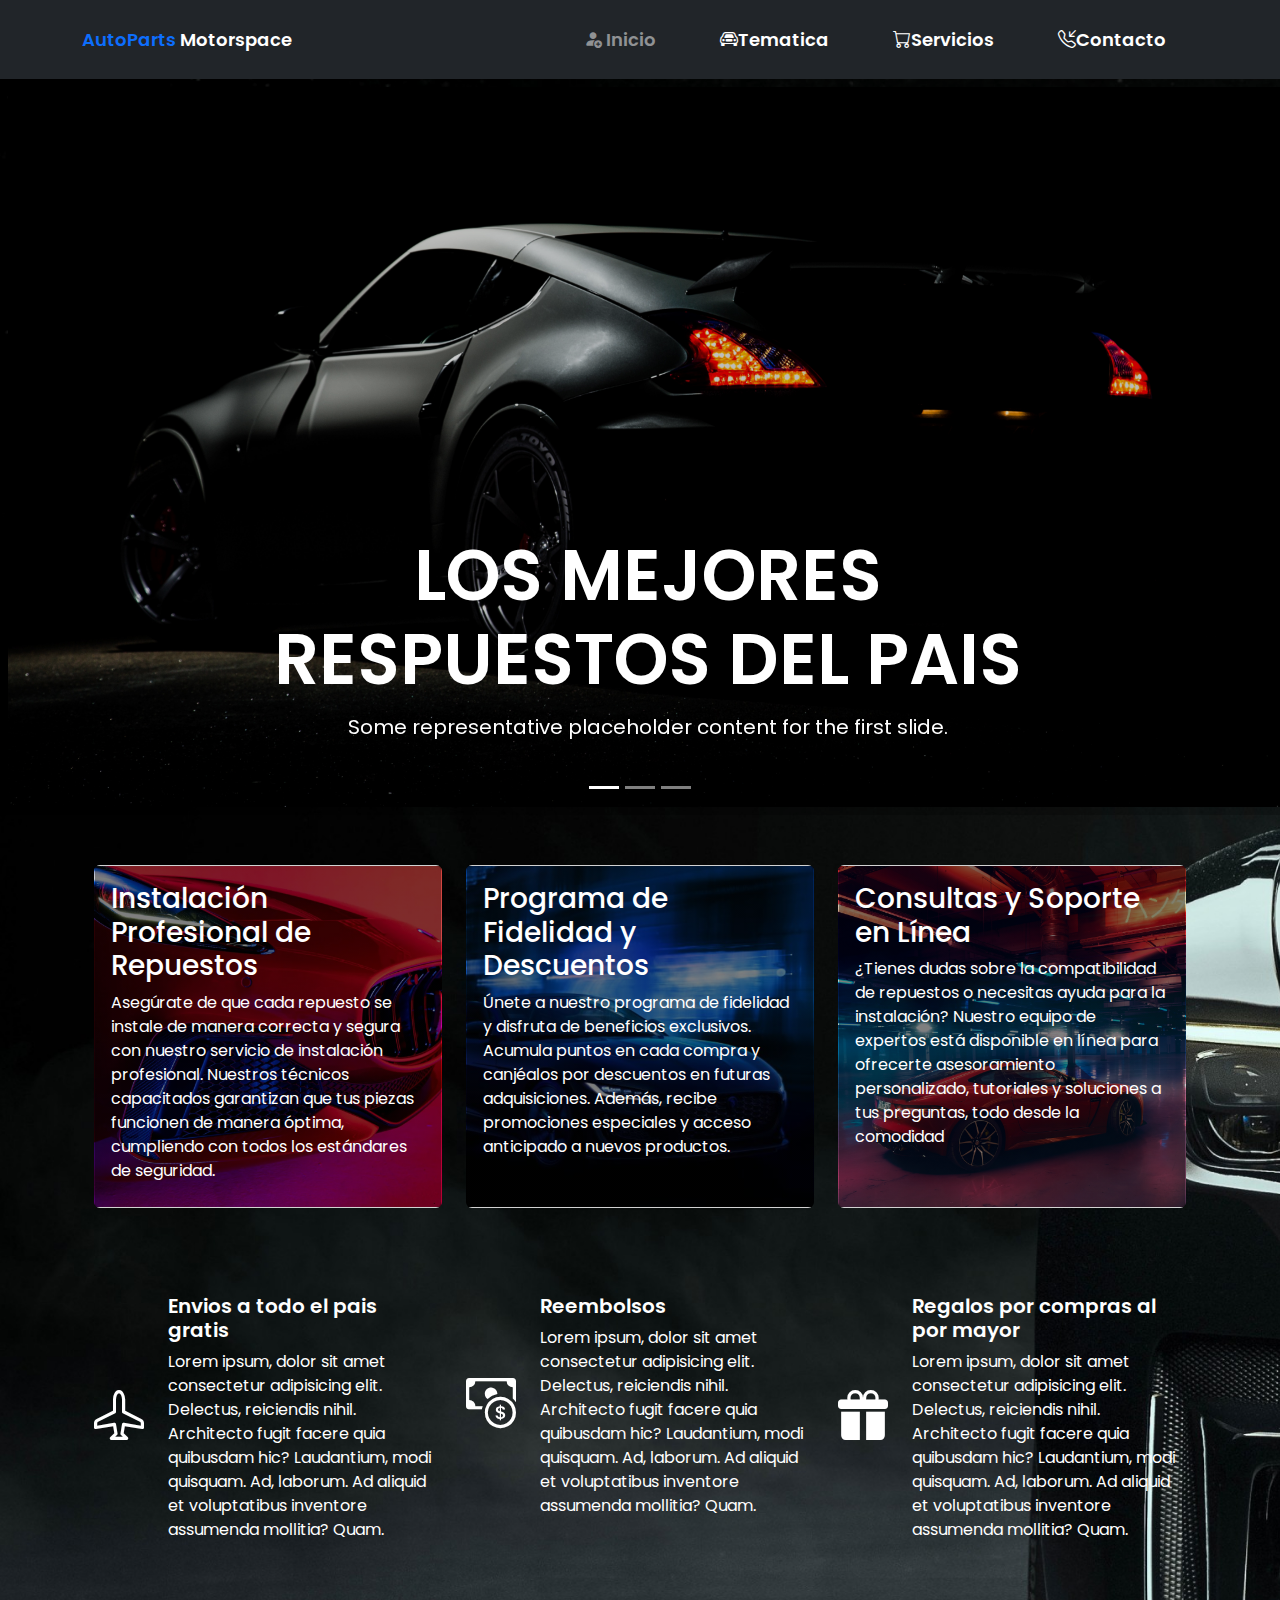
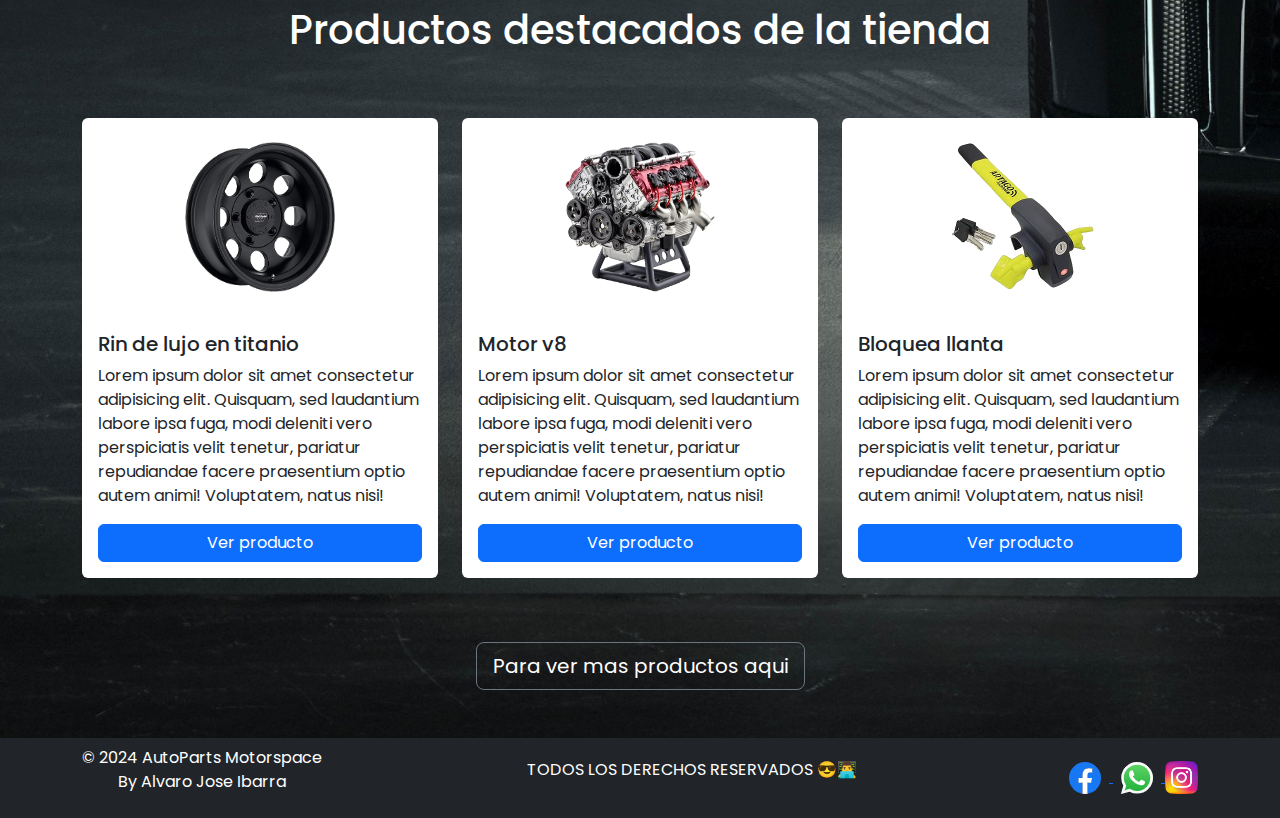
<file: index.html>
<!DOCTYPE html>
<html lang="es">
  <head>
    <meta charset="UTF-8" />
    <meta
      name="viewport"
      content="width=device-width, initial-scale=1.0"
    />
    <title>Mi sitio de venta para insumos de carros</title>
    <!-- uso de el link -->
    <link
      rel="stylesheet"
      href="./css/styles.css"
    />
    <!-- uso de la libreria de bootstrap -->
    <link
      href="https://cdn.jsdelivr.net/npm/bootstrap@5.3.3/dist/css/bootstrap.min.css"
      rel="stylesheet"
      integrity="sha384-QWTKZyjpPEjISv5WaRU9OFeRpok6YctnYmDr5pNlyT2bRjXh0JMhjY6hW+ALEwIH"
      crossorigin="anonymous"
    />
    <!-- uso de la libreria de iconos de bootstrap -->
    <link
      rel="stylesheet"
      href="https://cdn.jsdelivr.net/npm/bootstrap-icons@1.11.3/font/bootstrap-icons.min.css"
    />
  </head>
  <body class="d-flex flex-column min-vh-100">
    <!-- header -->
    <header>
      <nav class="navbar navbar-expand-lg navbar-light bg-dark ficed-top">
        <div class="container">
          <a
            class="navbar-brand text-white"
            href="#"
          >
            <span class="text-primary">AutoParts </span>Motorspace</a
          >
          <button
            class="navbar-toggler"
            type="button"
            data-bs-toggle="collapse"
            data-bs-target="#navbarNav"
            aria-controls="navbarNav"
            aria-expanded="false"
            aria-label="Toggle navigation"
          >
            <span class="navbar-toggler-icon"></span>
          </button>
          <div
            class="collapse navbar-collapse"
            id="navbarNav"
          >
            <ul class="navbar-nav ms-auto mb-2 mb-lg-0">
              <li class="nav-item px-4">
                <a
                  class="nav-link disabled text-white-50"
                  href="index.html"
                  ><i class="bi bi-person-fill-add"></i> Inicio</a
                >
              </li>
              <li class="nav-item px-4">
                <a
                  class="nav-link text-white"
                  href="tematica.html"
                  ><i class="bi bi-car-front"></i>Tematica</a
                >
              </li>
              <li class="nav-item px-4">
                <a
                  class="nav-link text-white"
                  href="services.html"
                  ><i class="bi bi-cart"></i>Servicios</a
                >
              </li>
              <li class="nav-item px-4">
                <a
                  class="nav-link text-white"
                  href="contact.html"
                  ><i class="bi bi-telephone-inbound"></i>Contacto</a
                >
              </li>
            </ul>
          </div>
        </div>
      </nav>
    </header>
    <!-- main -->
    <main class="flex-grow-1">
      <div
        id="carouselExampleInterval"
        class="carousel slide"
        data-bs-ride="carousel"
      >
        <div class="carousel-indicators">
          <button
            type="button"
            data-bs-target="#carouselExampleInterval"
            data-bs-slide-to="0"
            class="active"
            aria-current="true"
            aria-label="Slide 1"
          ></button>
          <button
            type="button"
            data-bs-target="#carouselExampleInterval"
            data-bs-slide-to="1"
            aria-label="Slide 2"
          ></button>
          <button
            type="button"
            data-bs-target="#carouselExampleInterval"
            data-bs-slide-to="2"
            aria-label="Slide 3"
          ></button>
        </div>
        <div class="carousel-inner">
          <div
            class="carousel-item active m-2"
            data-bs-interval="3000"
          >
            <img
              src="./img/car1.jpg"
              class="d-block w-100"
              alt="..."
            />
            <div class="carousel-caption">
              <h5>Los mejores respuestos del pais</h5>
              <p>
                Some representative placeholder content for the first slide.
              </p>
            </div>
          </div>
          <div
            class="carousel-item"
            data-bs-interval="5000"
          >
            <img
              src="./img/car2.png"
              class="d-block w-100"
              alt="..."
            />
            <div class="carousel-caption d-block">
              <h5>Productos utilizados por las marcas mas top 🌍</h5>
              <p>
                Some representative placeholder content for the first slide.
              </p>
            </div>
          </div>
          <div
            class="carousel-item"
            data-bs-interval="5000"
          >
            <img
              src="./img/car3.jpg"
              class="d-block w-100"
              alt="..."
            />
            <div class="carousel-caption d-block">
              <h5>Los mejores respuestos del pais</h5>
              <p>
                Some representative placeholder content for the first slide.
              </p>
            </div>
          </div>
        </div>
      </div>
      <div class="container">
        <section class="services">
          <div class="container">
            <div class="row">
              <div class="col-12 col-md-12 col-lg-4 mb-3">
                <div class="card text-white textcenter bg-car1 pb-2 h-100">
                  <div class="card-body">
                    <h3 class="card-title">
                      Instalación Profesional de Repuestos
                    </h3>
                    <p class="card-text">
                      Asegúrate de que cada repuesto se instale de manera
                      correcta y segura con nuestro servicio de instalación
                      profesional. Nuestros técnicos capacitados garantizan que
                      tus piezas funcionen de manera óptima, cumpliendo con
                      todos los estándares de seguridad.
                    </p>
                  </div>
                </div>
              </div>
              <div class="col-12 col-md-12 col-lg-4 mb-3">
                <div class="card text-white textcenter bg-car2 pb-2 h-100">
                  <div class="card-body">
                    <h3 class="card-title">
                      Programa de Fidelidad y Descuentos
                    </h3>
                    <p class="card-text pb-4">
                      Únete a nuestro programa de fidelidad y disfruta de
                      beneficios exclusivos. Acumula puntos en cada compra y
                      canjéalos por descuentos en futuras adquisiciones. Además,
                      recibe promociones especiales y acceso anticipado a nuevos
                      productos.
                    </p>
                  </div>
                </div>
              </div>
              <div class="col-12 col-md-12 col-lg-4 mb-3">
                <div class="card text-white textcenter bg-car3 pb-2 h-100">
                  <div class="card-body">
                    <h3 class="card-title">Consultas y Soporte en Línea</h3>
                    <p class="card-text pb-4">
                      ¿Tienes dudas sobre la compatibilidad de repuestos o
                      necesitas ayuda para la instalación? Nuestro equipo de
                      expertos está disponible en línea para ofrecerte
                      asesoramiento personalizado, tutoriales y soluciones a tus
                      preguntas, todo desde la comodidad
                    </p>
                  </div>
                </div>
              </div>
            </div>
          </div>
        </section>
        <section class="section-icons">
          <div class="container">
            <div class="row">
              <div class="col-12 col-md-12 col-lg-4 box-icons">
                <div class="d-flex align-items-center">
                  <i class="bi bi-airplane text-white"></i>
                  <div class="ms-4">
                    <h3 class="text-white">Envios a todo el pais gratis</h3>
                    <p class="text-white">
                      Lorem ipsum, dolor sit amet consectetur adipisicing elit.
                      Delectus, reiciendis nihil. Architecto fugit facere quia
                      quibusdam hic? Laudantium, modi quisquam. Ad, laborum. Ad
                      aliquid et voluptatibus inventore assumenda mollitia?
                      Quam.
                    </p>
                  </div>
                </div>
              </div>
              <div class="col-12 col-md-12 col-lg-4 box-icons">
                <div class="d-flex align-items-center">
                  <i class="bi bi-cash-coin text-white"></i>
                  <div class="ms-4">
                    <h3 class="text-white">Reembolsos</h3>
                    <p class="text-white">
                      Lorem ipsum, dolor sit amet consectetur adipisicing elit.
                      Delectus, reiciendis nihil. Architecto fugit facere quia
                      quibusdam hic? Laudantium, modi quisquam. Ad, laborum. Ad
                      aliquid et voluptatibus inventore assumenda mollitia?
                      Quam.
                    </p>
                  </div>
                </div>
              </div>
              <div class="col-12 col-md-12 col-lg-4 box-icons">
                <div class="d-flex align-items-center">
                  <i class="bi bi-gift-fill text-white"></i>
                  <div class="ms-4">
                    <h3 class="text-white">Regalos por compras al por mayor</h3>
                    <p class="text-white">
                      Lorem ipsum, dolor sit amet consectetur adipisicing elit.
                      Delectus, reiciendis nihil. Architecto fugit facere quia
                      quibusdam hic? Laudantium, modi quisquam. Ad, laborum. Ad
                      aliquid et voluptatibus inventore assumenda mollitia?
                      Quam.
                    </p>
                  </div>
                </div>
              </div>
            </div>
          </div>
        </section>
        <div class="d-flex justify-content-center m-5 pb-2">
          <h1 class="text-white">Productos destacados de la tienda</h1>
        </div>
        <div class="row">
          <div class="col-12 col-md-6 col-lg-4 mb-3">
            <div class="card border-0 h-100">
              <img
                src="./img/pr2.png"
                class="card-img-top img-fluid align-self-center m-4"
                alt="..."
              />
              <div class="card-body d-flex flex-column">
                <h5 class="card-title">Rin de lujo en titanio</h5>
                <p class="card-text flex-grow-1">
                  Lorem ipsum dolor sit amet consectetur adipisicing elit.
                  Quisquam, sed laudantium labore ipsa fuga, modi deleniti vero
                  perspiciatis velit tenetur, pariatur repudiandae facere
                  praesentium optio autem animi! Voluptatem, natus nisi!
                </p>
                <a
                  href="./services.html"
                  class="btn btn-primary mt-auto"
                  >Ver producto</a
                >
              </div>
            </div>
          </div>
          <div class="col-12 col-md-6 col-lg-4 mb-3">
            <div class="card border-0 h-100">
              <img
                src="./img/pr4.png"
                class="card-img-top img-fluid align-self-center m-4"
                alt="..."
              />
              <div class="card-body d-flex flex-column">
                <h5 class="card-title">Motor v8</h5>
                <p class="card-text flex-grow-1">
                  Lorem ipsum dolor sit amet consectetur adipisicing elit.
                  Quisquam, sed laudantium labore ipsa fuga, modi deleniti vero
                  perspiciatis velit tenetur, pariatur repudiandae facere
                  praesentium optio autem animi! Voluptatem, natus nisi!
                </p>
                <a
                  href="./services.html"
                  class="btn btn-primary mt-auto"
                  >Ver producto</a
                >
              </div>
            </div>
          </div>
          <div class="col-12 col-md-6 col-lg-4 mb-3">
            <div class="card border-0 h-100">
              <img
                src="./img/pr6.png"
                class="card-img-top img-fluid align-self-center m-4"
                alt="..."
              />
              <div class="card-body d-flex flex-column">
                <h5 class="card-title">Bloquea llanta</h5>
                <p class="card-text flex-grow-1">
                  Lorem ipsum dolor sit amet consectetur adipisicing elit.
                  Quisquam, sed laudantium labore ipsa fuga, modi deleniti vero
                  perspiciatis velit tenetur, pariatur repudiandae facere
                  praesentium optio autem animi! Voluptatem, natus nisi!
                </p>
                <a
                  href="./services.html"
                  class="btn btn-primary mt-auto"
                  >Ver producto</a
                >
              </div>
            </div>
          </div>
        </div>

        <div class="d-flex justify-content-center m-5">
          <a
            href="./services.html"
            class="btn btn-outline-secondary btn-lg text-white"
            role="button "
            >Para ver mas productos aqui</a
          >
        </div>
      </div>
    </main>
    <!-- footer -->
    <footer class="mt-auto">
      <div class="bg-dark p-2 text-center text-white">
        <div class="container">
          <div class="d-flex justify-content-between align-items-center">
            <p class="text-white">
              &copy; 2024 AutoParts Motorspace <br />
              By Alvaro Jose Ibarra
            </p>
            <p class="text-white uppercase">
              TODOS LOS DERECHOS RESERVADOS 😎👨‍💻
            </p>
            <div class="links">
              <a href="">
                <img
                  src="./img/logos--facebook.png"
                  alt=""
                  class="p-2"
                />
              </a>
              <a href="">
                <img
                  src="./img/logos--whatsapp-icon.png"
                  alt=""
                  class="p-2"
                />
              </a>
              <a
                href=""
                class=""
              >
                <img
                  src="./img/logos--instagram.png"
                  alt=""
                  style="height: 33px"
                />
              </a>
            </div>
          </div>
        </div>
      </div>
    </footer>
    <script
      src="https://cdn.jsdelivr.net/npm/bootstrap@5.3.3/dist/js/bootstrap.bundle.min.js"
      integrity="sha384-YvpcrYf0tY3lHB60NNkmXc5s9fDVZLESaAA55NDzOxhy9GkcIdslK1eN7N6jIeHz"
      crossorigin="anonymous"
    ></script>
  </body>
</html>
</file>
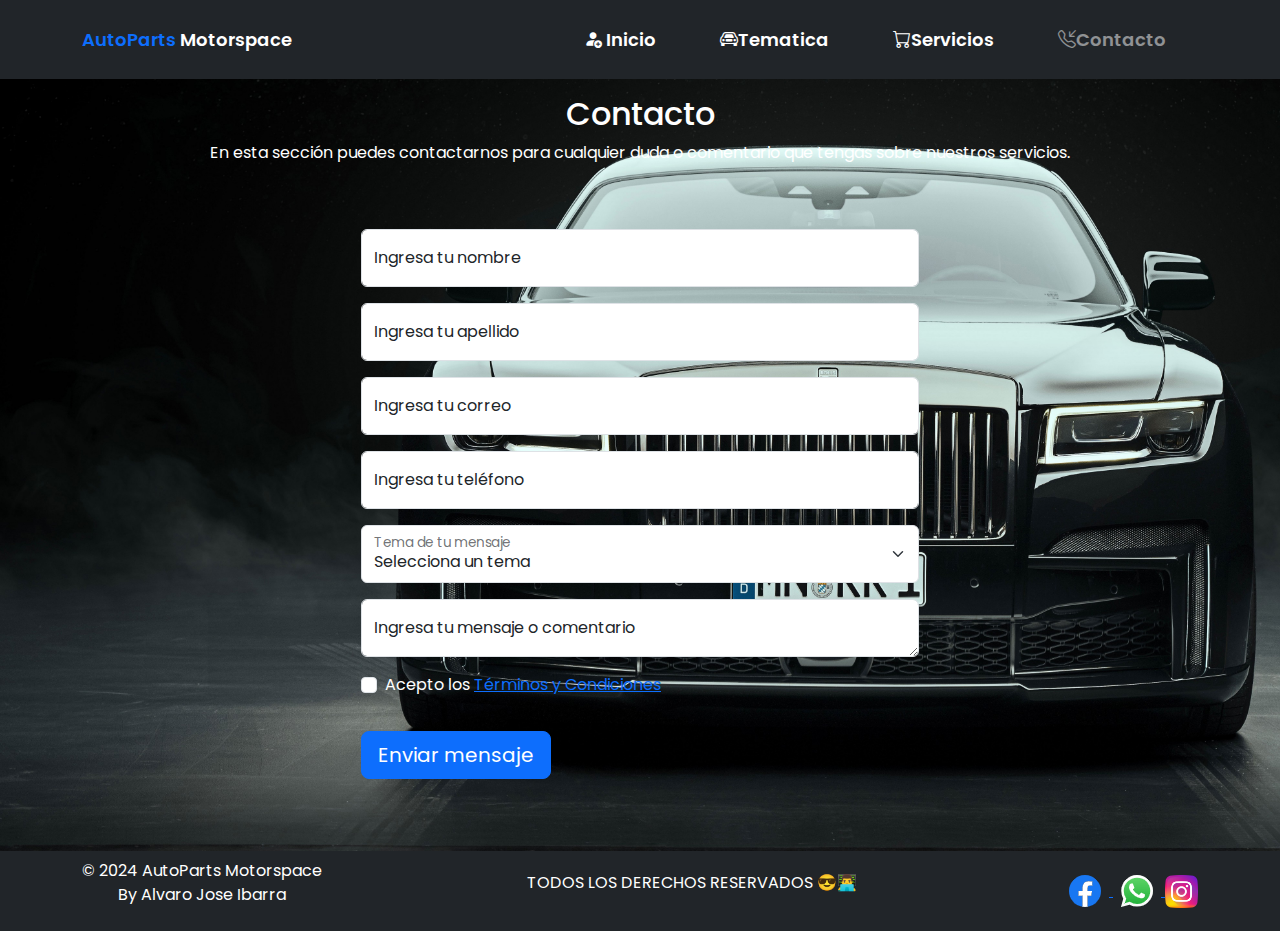
<file: contact.html>
<!DOCTYPE html>
<html lang="es">
  <head>
    <meta charset="UTF-8" />
    <meta
      name="viewport"
      content="width=device-width, initial-scale=1.0"
    />
    <title>Mi sitio de venta para insumos de carros</title>
    <link
      rel="stylesheet"
      href="./css/styles.css"
    />
    <link
      href="https://cdn.jsdelivr.net/npm/bootstrap@5.3.3/dist/css/bootstrap.min.css"
      rel="stylesheet"
      integrity="sha384-QWTKZyjpPEjISv5WaRU9OFeRpok6YctnYmDr5pNlyT2bRjXh0JMhjY6hW+ALEwIH"
      crossorigin="anonymous"
    />
    <link
      rel="stylesheet"
      href="https://cdn.jsdelivr.net/npm/bootstrap-icons@1.11.3/font/bootstrap-icons.min.css"
    />
  </head>
  <body class="d-flex flex-column min-vh-100">
    <!-- header -->
    <header>
      <nav class="navbar navbar-expand-lg navbar-light bg-dark ficed-top">
        <div class="container">
          <a
            class="navbar-brand text-white"
            href="#"
          >
            <span class="text-primary">AutoParts </span>Motorspace</a
          >
          <button
            class="navbar-toggler"
            type="button"
            data-bs-toggle="collapse"
            data-bs-target="#navbarNav"
            aria-controls="navbarNav"
            aria-expanded="false"
            aria-label="Toggle navigation"
          >
            <span class="navbar-toggler-icon"></span>
          </button>
          <div
            class="collapse navbar-collapse"
            id="navbarNav"
          >
            <ul class="navbar-nav ms-auto mb-2 mb-lg-0">
              <li class="nav-item px-4">
                <a
                  class="nav-link text-white"
                  href="index.html"
                  ><i class="bi bi-person-fill-add"></i> Inicio</a
                >
              </li>
              <li class="nav-item px-4">
                <a
                  class="nav-link text-white"
                  href="tematica.html"
                  ><i class="bi bi-car-front"></i>Tematica</a
                >
              </li>
              <li class="nav-item px-4">
                <a
                  class="nav-link text-white"
                  href="services.html"
                  ><i class="bi bi-cart"></i>Servicios</a
                >
              </li>
              <li class="nav-item px-4">
                <a
                  class="nav-link disabled text-white-50"
                  href="contact.html"
                  ><i class="bi bi-telephone-inbound"></i>Contacto</a
                >
              </li>
            </ul>
          </div>
        </div>
      </nav>
    </header>
    <main class="flex-grow-1">
      <div class="container mb-3 mb-lg-5">
        <div class="row">
          <div class="col-md-12">
            <div class="secction-header text-center pb-2 pb-lg-5">
              <h2 class="text-white pt-3">Contacto</h2>
              <p class="text-white">
                En esta sección puedes contactarnos para cualquier duda o
                comentario que tengas sobre nuestros servicios.
              </p>
            </div>
          </div>
        </div>
        <div class="d-flex justify-content-center">
          <div class="col-12 col-md-12 col-lg-6 pb-4">
            <form>
              <div class="row">
                <!-- Nombre -->
                <div class="col-md-12">
                  <div class="mb-3 form-floating">
                    <input
                      type="text"
                      class="form-control"
                      id="floatingInput"
                      placeholder="Ingresa tu Nombre"
                      required
                    />
                    <label for="floatingInput">Ingresa tu nombre</label>
                    <div class="invalid-feedback">
                      Error! Por favor coloca tu nombre.
                    </div>
                  </div>
                </div>

                <!-- Apellido -->
                <div class="col-md-12">
                  <div class="mb-3 form-floating">
                    <input
                      type="text"
                      class="form-control"
                      placeholder="Ingresa tu Apellido"
                      id="floatingInput"
                      required
                    />
                    <label for="floatingInput">Ingresa tu apellido</label>
                    <div class="invalid-feedback">
                      Error! Por favor coloca tu apellido.
                    </div>
                  </div>
                </div>

                <!-- Correo -->
                <div class="col-md-12">
                  <div class="mb-3 form-floating">
                    <input
                      type="email"
                      class="form-control"
                      placeholder="Ingresa tu Correo"
                      id="floatingInput"
                      required
                    />
                    <label for="floatingInput">Ingresa tu correo</label>
                    <div class="invalid-feedback">
                      Error! Por favor coloca tu correo.
                    </div>
                  </div>
                </div>

                <!-- Teléfono -->
                <div class="col-md-12">
                  <div class="mb-3 form-floating">
                    <input
                      type="tel"
                      class="form-control"
                      placeholder="Ingresa tu Número de Teléfono"
                      id="floatingInput"
                      pattern="[0-9]{10}"
                      title="Debe contener 10 dígitos"
                      required
                    />
                    <label for="floatingInput">Ingresa tu teléfono</label>
                    <div class="invalid-feedback">
                      Error! Por favor coloca un número de teléfono válido.
                    </div>
                  </div>
                </div>

                <!-- Selección de tema -->
                <div class="col-md-12">
                  <div class="mb-3 form-floating">
                    <select
                      class="form-select"
                      id="floatingSelect"
                      required
                    >
                      <option
                        value=""
                        disabled
                        selected
                      >
                        Selecciona un tema
                      </option>
                      <option value="soporte">Soporte Técnico</option>
                      <option value="ventas">Información sobre Ventas</option>
                      <option value="otros">Otros</option>
                    </select>
                    <label for="floatingSelect">Tema de tu mensaje</label>
                    <div class="invalid-feedback">
                      Error! Por favor selecciona un tema.
                    </div>
                  </div>
                </div>

                <!-- Mensaje -->
                <div class="col-md-12">
                  <div class="mb-3 form-floating">
                    <textarea
                      rows="3"
                      class="form-control"
                      placeholder="Ingresa tu Mensaje o Comentario"
                      id="floatingTextarea"
                      required
                    ></textarea>
                    <label for="floatingTextarea"
                      >Ingresa tu mensaje o comentario</label
                    >
                    <div class="invalid-feedback">
                      Error! Por favor coloca tu mensaje.
                    </div>
                  </div>
                </div>

                <!-- Aceptación de términos -->
                <div class="col-md-12 mb-3">
                  <div class="form-check">
                    <input
                      class="form-check-input"
                      type="checkbox"
                      id="termsCheck"
                      required
                    />
                    <label
                      class="form-check-label text-white"
                      for="termsCheck"
                    >
                      Acepto los <a href="#">Términos y Condiciones</a>
                    </label>
                    <div class="invalid-feedback">
                      Error! Por favor acepta los términos y condiciones.
                    </div>
                  </div>
                </div>

                <!-- Botón de Enviar -->
                <div class="col-md-12">
                  <button
                    class="btn btn-primary btn-lg btn-block mt-3"
                    type="submit"
                  >
                    Enviar mensaje
                  </button>
                </div>
              </div>
            </form>
          </div>
        </div>
      </div>
    </main>
    <!-- footer -->
    <footer class="mt-auto">
      <div class="bg-dark p-2 text-center text-white">
        <div class="container">
          <div class="d-flex justify-content-between align-items-center">
            <p class="text-white">
              &copy; 2024 AutoParts Motorspace <br />
              By Alvaro Jose Ibarra
            </p>
            <p class="text-white uppercase">
              TODOS LOS DERECHOS RESERVADOS 😎👨‍💻
            </p>
            <div class="links">
              <a href="">
                <img
                  src="./img/logos--facebook.png"
                  alt=""
                  class="p-2"
                />
              </a>
              <a href="">
                <img
                  src="./img/logos--whatsapp-icon.png"
                  alt=""
                  class="p-2"
                />
              </a>
              <a
                href=""
                class=""
              >
                <img
                  src="./img/logos--instagram.png"
                  alt=""
                  style="height: 33px"
                />
              </a>
            </div>
          </div>
        </div>
      </div>
    </footer>
    <script
      src="https://cdn.jsdelivr.net/npm/bootstrap@5.3.3/dist/js/bootstrap.bundle.min.js"
      integrity="sha384-YvpcrYf0tY3lHB60NNkmXc5s9fDVZLESaAA55NDzOxhy9GkcIdslK1eN7N6jIeHz"
      crossorigin="anonymous"
    ></script>
  </body>
</html>
</file>
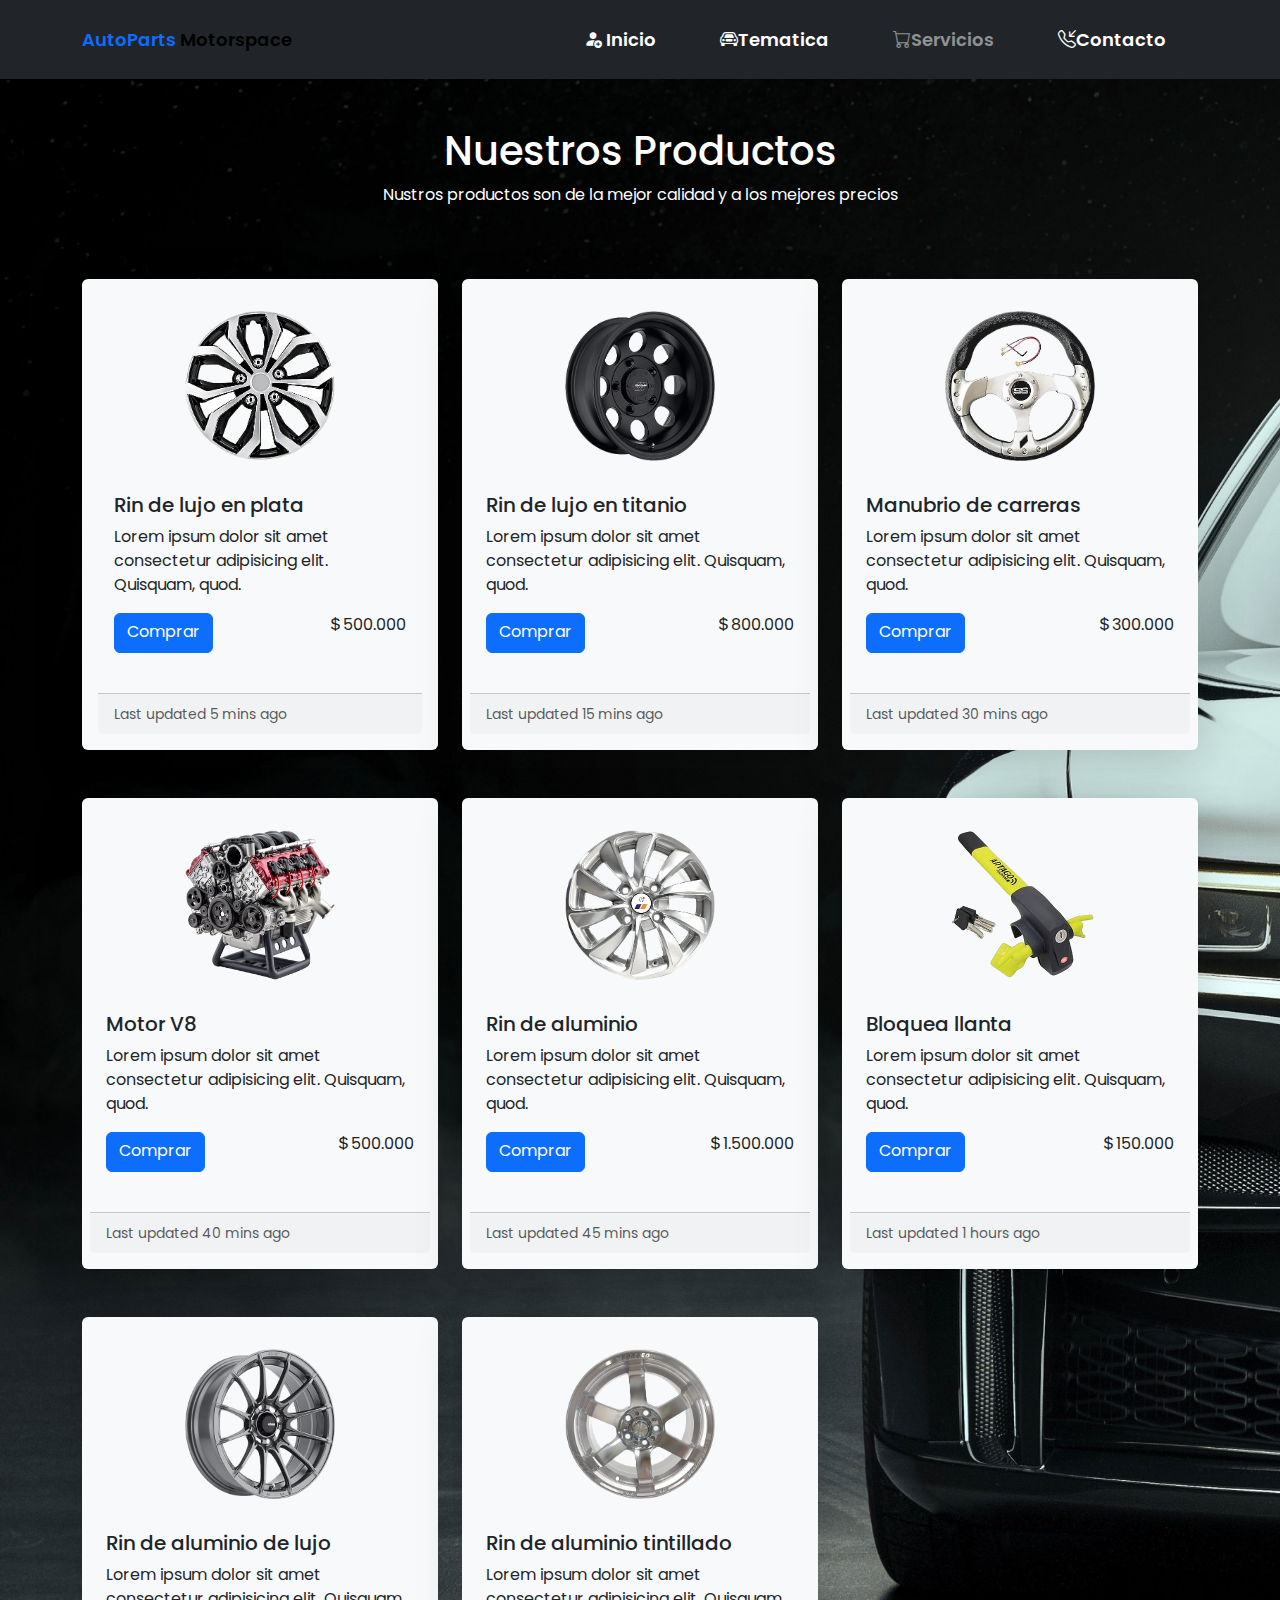
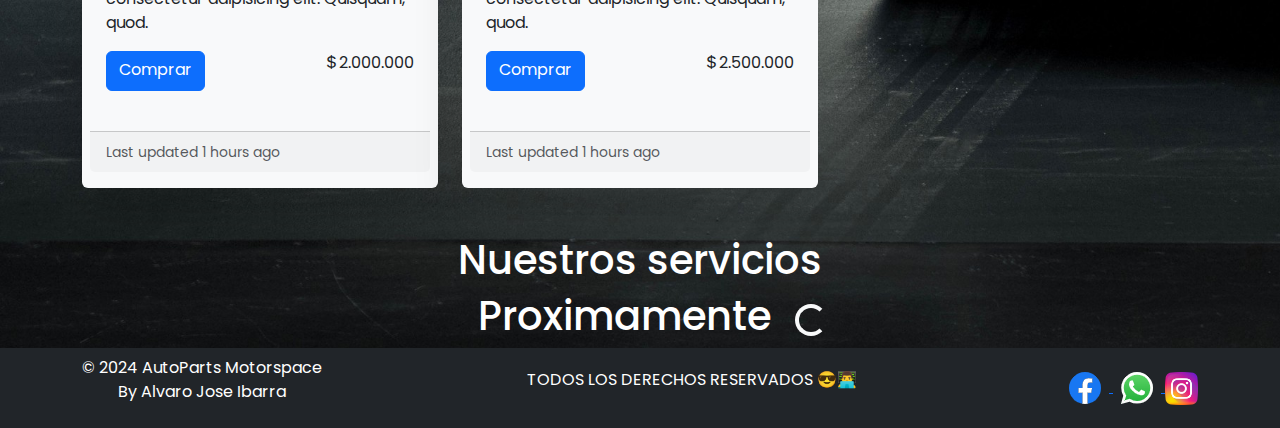
<file: services.html>
<!DOCTYPE html>
<html lang="en">
  <head>
    <meta charset="UTF-8" />
    <meta
      name="viewport"
      content="width=device-width, initial-scale=1.0"
    />
    <title>Mi sitio de venta para insumos de carros</title>
    <!-- uso de el link -->
    <link
      rel="stylesheet"
      href="./css/styles.css"
    />
    <!-- uso de la libreria de bootstrap -->
    <link
      href="https://cdn.jsdelivr.net/npm/bootstrap@5.3.3/dist/css/bootstrap.min.css"
      rel="stylesheet"
      integrity="sha384-QWTKZyjpPEjISv5WaRU9OFeRpok6YctnYmDr5pNlyT2bRjXh0JMhjY6hW+ALEwIH"
      crossorigin="anonymous"
    />
    <!-- uso de la libreria de iconos de bootstrap -->
    <link
      rel="stylesheet"
      href="https://cdn.jsdelivr.net/npm/bootstrap-icons@1.11.3/font/bootstrap-icons.min.css"
    />
  </head>
  <body class="d-flex flex-column min-vh-100">
    <!-- header -->
    <header>
      <nav class="navbar navbar-expand-lg navbar-light bg-dark ficed-top">
        <div class="container">
          <a
            class="navbar-brand"
            href="#"
          >
            <span class="text-primary">AutoParts </span>Motorspace</a
          >
          <button
            class="navbar-toggler"
            type="button"
            data-bs-toggle="collapse"
            data-bs-target="#navbarNav"
            aria-controls="navbarNav"
            aria-expanded="false"
            aria-label="Toggle navigation"
          >
            <span class="navbar-toggler-icon"></span>
          </button>
          <div
            class="collapse navbar-collapse"
            id="navbarNav"
          >
            <ul class="navbar-nav ms-auto mb-2 mb-lg-0">
              <li class="nav-item px-4">
                <a
                  class="nav-link text-white"
                  href="index.html"
                  ><i class="bi bi-person-fill-add"></i> Inicio</a
                >
              </li>
              <li class="nav-item px-4">
                <a
                  class="nav-link text-white"
                  href="tematica.html"
                  ><i class="bi bi-car-front"></i>Tematica</a
                >
              </li>
              <li class="nav-item px-4">
                <a
                  class="nav-link disabled text-white-50"
                  href="services.html"
                  ><i class="bi bi-cart"></i>Servicios</a
                >
              </li>
              <li class="nav-item px-4">
                <a
                  class="nav-link text-white"
                  href="contact.html"
                  ><i class="bi bi-telephone-inbound"></i>Contacto</a
                >
              </li>
            </ul>
          </div>
        </div>
      </nav>
    </header>
    <!-- main -->
    <main class="flex-grow-1">
      <section class="container my-5">
        <div class="row">
          <div class="section-header text-center pb-2">
            <h1 class="text-center text-white">Nuestros Productos</h1>
            <p class="text-center text-white">
              Nustros productos son de la mejor calidad y a los mejores precios
            </p>
          </div>
        </div>
        <div class="row">
          <div class="col-12 col-md-6 col-lg-4 pt-5">
            <div class="card bg-light shadow-lg border-0 p-3 mb-4 h-100">
              <img
                src="./img/pr1.png"
                class="card-img-top align-self-center m-3"
                alt="..."
              />
              <div class="card-body">
                <h5 class="card-title">Rin de lujo en plata</h5>
                <p class="card-text">
                  Lorem ipsum dolor sit amet consectetur adipisicing elit.
                  Quisquam, quod.
                </p>
                <div class="d-flex justify-content-between">
                  <a
                    href="#"
                    class="btn btn-primary"
                    >Comprar</a
                  >
                  <p><i class="bi bi-currency-dollar"></i>500.000</p>
                </div>
              </div>
              <div class="card-footer">
                <small class="text-muted">Last updated 5 mins ago</small>
              </div>
            </div>
          </div>
          <div class="col-12 col-md-6 col-lg-4 pt-5">
            <div class="card bg-light shadow-lg border-0 px-2 py-3 mb-4 h-100">
              <img
                src="./img/pr2.png"
                class="card-img-top align-self-center m-3"
                alt="..."
              />
              <div class="card-body">
                <h5 class="card-title">Rin de lujo en titanio</h5>
                <p class="card-text">
                  Lorem ipsum dolor sit amet consectetur adipisicing elit.
                  Quisquam, quod.
                </p>
                <div class="d-flex justify-content-between">
                  <a
                    href="#"
                    class="btn btn-primary"
                    >Comprar</a
                  >
                  <p><i class="bi bi-currency-dollar"></i>800.000</p>
                </div>
              </div>
              <div class="card-footer">
                <small class="text-muted">Last updated 15 mins ago</small>
              </div>
            </div>
          </div>
          <div class="col-12 col-md-6 col-lg-4 pt-5">
            <div class="card bg-light shadow-lg border-0 px-2 py-3 mb-4 h-100">
              <img
                src="./img/pr3.png"
                class="card-img-top align-self-center m-3"
                alt="..."
              />
              <div class="card-body">
                <h5 class="card-title">Manubrio de carreras</h5>
                <p class="card-text">
                  Lorem ipsum dolor sit amet consectetur adipisicing elit.
                  Quisquam, quod.
                </p>
                <div class="d-flex justify-content-between">
                  <a
                    href="#"
                    class="btn btn-primary"
                    >Comprar</a
                  >
                  <p><i class="bi bi-currency-dollar"></i>300.000</p>
                </div>
              </div>
              <div class="card-footer">
                <small class="text-muted">Last updated 30 mins ago</small>
              </div>
            </div>
          </div>
          <div class="col-12 col-md-6 col-lg-4 pt-5">
            <div class="card bg-light shadow-lg border-0 px-2 py-3 mb-4 h-100">
              <img
                src="./img/pr4.png"
                class="card-img-top align-self-center m-3"
                alt="..."
              />
              <div class="card-body">
                <h5 class="card-title">Motor V8</h5>
                <p class="card-text">
                  Lorem ipsum dolor sit amet consectetur adipisicing elit.
                  Quisquam, quod.
                </p>
                <div class="d-flex justify-content-between">
                  <a
                    href="#"
                    class="btn btn-primary"
                    >Comprar</a
                  >
                  <p><i class="bi bi-currency-dollar"></i>500.000</p>
                </div>
              </div>
              <div class="card-footer">
                <small class="text-muted">Last updated 40 mins ago</small>
              </div>
            </div>
          </div>
          <div class="col-12 col-md-6 col-lg-4 pt-5">
            <div class="card bg-light shadow-lg border-0 px-2 py-3 mb-4 h-100">
              <img
                src="./img/pr5.png"
                class="card-img-top align-self-center m-3"
                alt="..."
              />
              <div class="card-body">
                <h5 class="card-title">Rin de aluminio</h5>
                <p class="card-text">
                  Lorem ipsum dolor sit amet consectetur adipisicing elit.
                  Quisquam, quod.
                </p>
                <div class="d-flex justify-content-between">
                  <a
                    href="#"
                    class="btn btn-primary"
                    >Comprar</a
                  >
                  <p><i class="bi bi-currency-dollar"></i>1.500.000</p>
                </div>
              </div>
              <div class="card-footer">
                <small class="text-muted">Last updated 45 mins ago</small>
              </div>
            </div>
          </div>
          <div class="col-12 col-md-6 col-lg-4 pt-5">
            <div class="card bg-light shadow-lg border-0 px-2 py-3 mb-4 h-100">
              <img
                src="./img/pr6.png"
                class="card-img-top align-self-center m-3"
                alt="..."
              />
              <div class="card-body">
                <h5 class="card-title">Bloquea llanta</h5>
                <p class="card-text">
                  Lorem ipsum dolor sit amet consectetur adipisicing elit.
                  Quisquam, quod.
                </p>
                <div class="d-flex justify-content-between">
                  <a
                    href="#"
                    class="btn btn-primary"
                    >Comprar</a
                  >
                  <p><i class="bi bi-currency-dollar"></i>150.000</p>
                </div>
              </div>
              <div class="card-footer">
                <small class="text-muted">Last updated 1 hours ago</small>
              </div>
            </div>
          </div>
          <div class="col-12 col-md-6 col-lg-4 pt-5">
            <div class="card bg-light shadow-lg border-0 px-2 py-3 mb-4 h-100">
              <img
                src="./img/pr7.png"
                class="card-img-top align-self-center m-3"
                alt="..."
              />
              <div class="card-body">
                <h5 class="card-title">Rin de aluminio de lujo</h5>
                <p class="card-text">
                  Lorem ipsum dolor sit amet consectetur adipisicing elit.
                  Quisquam, quod.
                </p>
                <div class="d-flex justify-content-between">
                  <a
                    href="#"
                    class="btn btn-primary"
                    >Comprar</a
                  >
                  <p><i class="bi bi-currency-dollar"></i>2.000.000</p>
                </div>
              </div>
              <div class="card-footer">
                <small class="text-muted">Last updated 1 hours ago</small>
              </div>
            </div>
          </div>
          <div class="col-12 col-md-6 col-lg-4 pt-5">
            <div class="card bg-light shadow-lg border-0 px-2 py-3 mb-4 h-100">
              <img
                src="./img/pr8.png"
                class="card-img-top align-self-center m-3"
                alt="..."
              />
              <div class="card-body">
                <h5 class="card-title">Rin de aluminio tintillado</h5>
                <p class="card-text">
                  Lorem ipsum dolor sit amet consectetur adipisicing elit.
                  Quisquam, quod.
                </p>
                <div class="d-flex justify-content-between">
                  <a
                    href="#"
                    class="btn btn-primary"
                    >Comprar</a
                  >
                  <p><i class="bi bi-currency-dollar"></i>2.500.000</p>
                </div>
              </div>
              <div class="card-footer">
                <small class="text-muted">Last updated 1 hours ago</small>
              </div>
            </div>
          </div>
        </div>
      </section>
      <section>
        <h1 class="text-center text-white">Nuestros servicios</h1>
        <div class="container d-flex justify-content-center align-items-center">
          <h1 class="text-white text-center mx-4">Proximamente</h1>
          <div
            class="spinner-border text-light"
            role="status"
          >
            <span class="visually-hidden">Loading...</span>
          </div>
        </div>
      </section>
    </main>
    <!-- footer -->
    <footer class="mt-auto">
      <div class="bg-dark p-2 text-center text-white">
        <div class="container">
          <div class="d-flex justify-content-between align-items-center">
            <p class="text-white">
              &copy; 2024 AutoParts Motorspace <br />
              By Alvaro Jose Ibarra
            </p>
            <p class="text-white uppercase">
              TODOS LOS DERECHOS RESERVADOS 😎👨‍💻
            </p>
            <div class="links">
              <a href="">
                <img
                  src="./img/logos--facebook.png"
                  alt=""
                  class="p-2"
                />
              </a>
              <a href="">
                <img
                  src="./img/logos--whatsapp-icon.png"
                  alt=""
                  class="p-2"
                />
              </a>
              <a
                href=""
                class=""
              >
                <img
                  src="./img/logos--instagram.png"
                  alt=""
                  style="height: 33px"
                />
              </a>
            </div>
          </div>
        </div>
      </div>
    </footer>
    <script
      src="https://cdn.jsdelivr.net/npm/bootstrap@5.3.3/dist/js/bootstrap.bundle.min.js"
      integrity="sha384-YvpcrYf0tY3lHB60NNkmXc5s9fDVZLESaAA55NDzOxhy9GkcIdslK1eN7N6jIeHz"
      crossorigin="anonymous"
    ></script>
  </body>
</html>
</file>
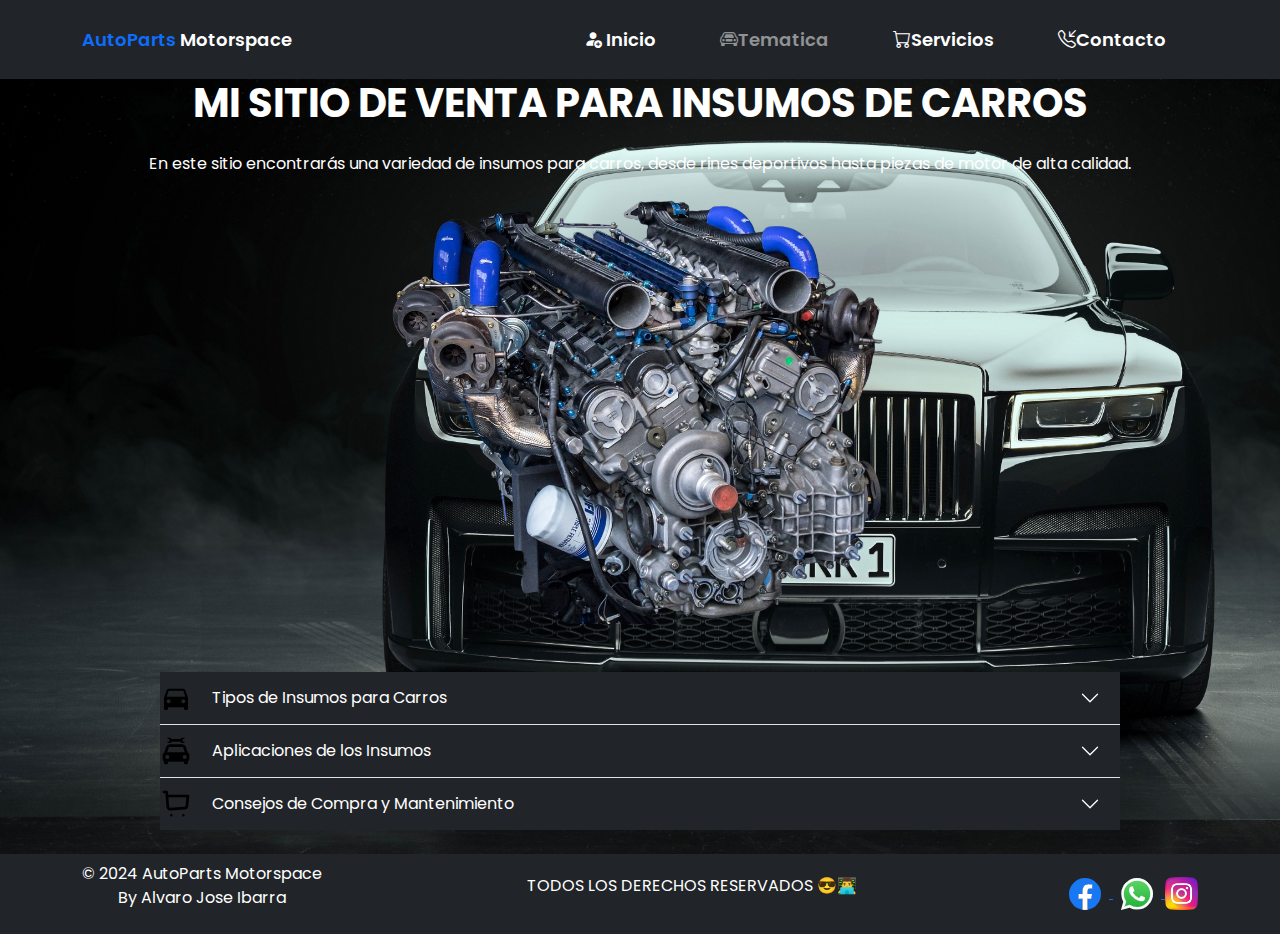
<file: tematica.html>
<!DOCTYPE html>
<html lang="en">
  <head>
    <meta charset="UTF-8" />
    <meta
      name="viewport"
      content="width=device-width, initial-scale=1.0"
    />
    <title>Mi sitio de venta para insumos de carros</title>
    <!-- uso de el link -->
    <link
      rel="stylesheet"
      href="./css/styles.css"
    />
    <!-- uso de la libreria de bootstrap -->
    <link
      href="https://cdn.jsdelivr.net/npm/bootstrap@5.3.3/dist/css/bootstrap.min.css"
      rel="stylesheet"
      integrity="sha384-QWTKZyjpPEjISv5WaRU9OFeRpok6YctnYmDr5pNlyT2bRjXh0JMhjY6hW+ALEwIH"
      crossorigin="anonymous"
    />
    <!-- uso de la libreria de iconos de bootstrap -->
    <link
      rel="stylesheet"
      href="https://cdn.jsdelivr.net/npm/bootstrap-icons@1.11.3/font/bootstrap-icons.min.css"
    />
  </head>
  <body class="tematica d-flex flex-column min-vh-100">
    <!-- header -->
    <header>
      <nav class="navbar navbar-expand-lg navbar-light bg-dark ficed-top">
        <div class="container">
          <a
            class="navbar-brand text-white"
            href="#"
          >
            <span class="text-primary">AutoParts </span>Motorspace</a
          >
          <button
            class="navbar-toggler"
            type="button"
            data-bs-toggle="collapse"
            data-bs-target="#navbarNav"
            aria-controls="navbarNav"
            aria-expanded="false"
            aria-label="Toggle navigation"
          >
            <span class="navbar-toggler-icon"></span>
          </button>
          <div
            class="collapse navbar-collapse"
            id="navbarNav"
          >
            <ul class="navbar-nav ms-auto mb-2 mb-lg-0">
              <li class="nav-item px-4">
                <a
                  class="nav-link text-white"
                  href="index.html"
                  ><i class="bi bi-person-fill-add"></i> Inicio</a
                >
              </li>
              <li class="nav-item px-4">
                <a
                  class="nav-link disabled text-white-50"
                  href="tematica.html"
                  ><i class="bi bi-car-front"></i>Tematica</a
                >
              </li>
              <li class="nav-item px-4">
                <a
                  class="nav-link text-white"
                  href="services.html"
                  ><i class="bi bi-cart"></i>Servicios</a
                >
              </li>
              <li class="nav-item px-4">
                <a
                  class="nav-link text-white"
                  href="contact.html"
                  ><i class="bi bi-telephone-inbound"></i>Contacto</a
                >
              </li>
            </ul>
          </div>
        </div>
      </nav>
    </header>
    <!-- main -->
    <main class="flex-grow-1">
      <div class="banner">
        <div class="container">
          <div class="row">
            <div class="col-md-12 text-center">
              <h1 class="text-center text-white">
                Mi sitio de venta para insumos de carros
              </h1>
              <p class="text-white">
                En este sitio encontrarás una variedad de insumos para carros,
                desde rines deportivos hasta piezas de motor de alta calidad.
              </p>
              <div>
                <img
                  src="./img/motor1.png"
                  alt=""
                />
              </div>
            </div>
          </div>
        </div>
      </div>
      <div class="preguntas">
        <div
          class="accordion accordion-flush mt-5 mb-4"
          id="accordionFlushExample"
        >
          <!-- Primer acordeón -->
          <div class="accordion-item bg-dark text-white">
            <h2
              class="accordion-header d-flex justify-content-between align-items-center"
            >
              <img
                src="./img/mdi--car.png"
                alt=""
              />
              <button
                class="accordion-button collapsed bg-dark text-white"
                type="button"
                data-bs-toggle="collapse"
                data-bs-target="#flush-collapseOne"
                aria-expanded="false"
                aria-controls="flush-collapseOne"
              >
                Tipos de Insumos para Carros
              </button>
            </h2>
            <div
              id="flush-collapseOne"
              class="accordion-collapse collapse"
              data-bs-parent="#accordionFlushExample"
            >
              <div class="accordion-body bg-dark text-white">
                <h5>Rines Deportivos</h5>
                <p>
                  Los rines de aleación ligera son perfectos para mejorar el
                  rendimiento de tu vehículo y darle un toque estético moderno.
                  Disponibles en varios tamaños y diseños.
                </p>
                <h5>Filtros de Aire de Alto Rendimiento</h5>
                <p>
                  Nuestros filtros de aire mejoran el rendimiento del motor,
                  optimizando la entrada de aire y aumentando la potencia del
                  vehículo.
                </p>
                <h5>Piezas de Motor</h5>
                <p>
                  Contamos con una variedad de piezas para motores de diferentes
                  marcas y modelos, incluyendo pistones, cilindros y más,
                  fabricados con materiales de alta resistencia.
                </p>
              </div>
            </div>
          </div>

          <!-- Segundo acordeón -->
          <div class="accordion-item bg-dark text-white">
            <h2
              class="accordion-header d-flex justify-content-between align-items-center"
            >
              <img
                src="./img/Car--car-mechanic.png"
                alt=""
              />
              <button
                class="accordion-button collapsed bg-dark text-white"
                type="button"
                data-bs-toggle="collapse"
                data-bs-target="#flush-collapseTwo"
                aria-expanded="false"
                aria-controls="flush-collapseTwo"
              >
                Aplicaciones de los Insumos
              </button>
            </h2>
            <div
              id="flush-collapseTwo"
              class="accordion-collapse collapse"
              data-bs-parent="#accordionFlushExample"
            >
              <div class="accordion-body bg-dark text-white">
                <h5>Mejora del Rendimiento</h5>
                <p>
                  Muchos de nuestros productos están diseñados para optimizar el
                  rendimiento del automóvil, permitiendo una mejor aceleración,
                  mayor velocidad máxima y una conducción más eficiente.
                </p>
                <h5>Personalización del Vehículo</h5>
                <p>
                  Personaliza tu carro con accesorios como spoilers, alerones, y
                  rines personalizados para que tu vehículo se destaque tanto en
                  la carretera como en la ciudad.
                </p>
                <h5>Mantenimiento Preventivo</h5>
                <p>
                  El uso de insumos de alta calidad prolonga la vida útil del
                  vehículo y reduce la necesidad de reparaciones costosas a
                  largo plazo.
                </p>
              </div>
            </div>
          </div>

          <!-- Tercer acordeón -->
          <div class="accordion-item bg-dark text-white">
            <h2
              class="accordion-header d-flex justify-content-between align-items-center"
            >
              <img
                src="./img/shopping-card.png"
                alt=""
              />
              <button
                class="accordion-button collapsed bg-dark text-white"
                type="button"
                data-bs-toggle="collapse"
                data-bs-target="#flush-collapseThree"
                aria-expanded="false"
                aria-controls="flush-collapseThree"
              >
                Consejos de Compra y Mantenimiento
              </button>
            </h2>
            <div
              id="flush-collapseThree"
              class="accordion-collapse collapse"
              data-bs-parent="#accordionFlushExample"
            >
              <div class="accordion-body bg-dark text-white">
                <h5>Elegir los Rines Correctos</h5>
                <p>
                  Al elegir rines para tu carro, asegúrate de que el tamaño sea
                  compatible con tu modelo de vehículo. También, considera el
                  material para equilibrar durabilidad y estética.
                </p>
                <h5>Mantenimiento de Filtros de Aire</h5>
                <p>
                  Para mantener el motor en óptimas condiciones, revisa y cambia
                  el filtro de aire cada 10,000 km o antes si conduces en áreas
                  polvorientas.
                </p>
                <h5>Cuidado del Motor</h5>
                <p>
                  Utiliza lubricantes de calidad y realiza un cambio de aceite
                  periódico para mantener tu motor funcionando suavemente y
                  prolongar su vida útil.
                </p>
              </div>
            </div>
          </div>
        </div>
      </div>
    </main>
    <!-- footer -->
    <footer class="mt-auto">
      <div class="bg-dark p-2 text-center text-white">
        <div class="container">
          <div class="d-flex justify-content-between align-items-center">
            <p class="text-white">
              &copy; 2024 AutoParts Motorspace <br />
              By Alvaro Jose Ibarra
            </p>
            <p class="text-white uppercase">
              TODOS LOS DERECHOS RESERVADOS 😎👨‍💻
            </p>
            <div class="links">
              <a href="">
                <img
                  src="./img/logos--facebook.png"
                  alt=""
                  class="p-2"
                />
              </a>
              <a href="">
                <img
                  src="./img/logos--whatsapp-icon.png"
                  alt=""
                  class="p-2"
                />
              </a>
              <a
                href=""
                class=""
              >
                <img
                  src="./img/logos--instagram.png"
                  alt=""
                  style="height: 33px"
                />
              </a>
            </div>
          </div>
        </div>
      </div>
    </footer>
    <script
      src="https://cdn.jsdelivr.net/npm/bootstrap@5.3.3/dist/js/bootstrap.bundle.min.js"
      integrity="sha384-YvpcrYf0tY3lHB60NNkmXc5s9fDVZLESaAA55NDzOxhy9GkcIdslK1eN7N6jIeHz"
      crossorigin="anonymous"
    ></script>
  </body>
</html>
</file>
<file: css/styles.css>
@import url("https://fonts.googleapis.com/css2?family=Poppins:wght@400;500;600;700;800&display=swap");

* {
  font-family: "Poppins", sans-serif;
}

body {
  background-image: url("../img/fondoRolls-Royce.jpg");
  background-size: cover;
}
/* aqui se coloca el efecto hover del nav */
.navbar {
  padding: 0;
}
.navbar a {
  font-weight: 600;
  font-size: 18px;
}
.navbar .navbar-nav .nav-link:hover {
  background-color: #919191;
  border-radius: 30px;
}
.navbar .navbar-nav .nav-link {
  padding: 1em;
  transition: all 0.7s;
}

.carousel-item {
  min-height: 300px;
}

.carousel-caption {
  bottom: 220px;
  z-index: 2;
}

.carousel-caption h5 {
  font-size: 70px;
  font-weight: 600;
  text-transform: uppercase;
  margin-top: 25px;
}

.carousel-caption p {
  font-size: 20px;
  margin: 10px 0;
  margin-bottom: 25px;
}

.carousel-inner::before {
  content: "";
  position: absolute;
  top: 0;
  left: 0;
  right: 0;
  bottom: 0;
  background-color: rgba(0, 0, 0, 0.2);
  z-index: 1;
}

.carousel-indicators {
  position: absolute;
  bottom: 10px; /* Ajusta la posición */
  left: 50%;
}

.services {
  padding: 50px 0;
}

.bg-car1 {
  background-image: linear-gradient(rgba(0, 0, 0, 0.5), rgba(0, 0, 0, 0.5)),
    url("../img/c1.jpg");
  background-position: center center;
  background-repeat: no-repeat;
  background-size: cover;
}
.bg-car2 {
  background-image: linear-gradient(rgba(0, 0, 0, 0.5), rgba(0, 0, 0, 0.5)),
    url("../img/c2.jpg");
  background-position: center center;
  background-repeat: no-repeat;
  background-size: cover;
}
.bg-car3 {
  background-image: linear-gradient(rgba(0, 0, 0, 0.5), rgba(0, 0, 0, 0.5)),
    url("../img/c3.jpg");
  background-position: center center;
  background-repeat: no-repeat;
  background-size: cover;
}

.box-icons i {
  font-size: 50px;
}

.box-icons h3 {
  font-size: 20px;
  font-weight: 600;
  margin-top: 20px;
}

.preguntas {
  width: 75%;
  margin: 0 auto;
}

.card img {
  height: 150px;
  width: 150px;
  transition: transform 0.3s ease-in-out;
}

.card-img-top:hover {
  transform: scale(1.25);
  transition: transform 0.5s ease;
}

.banner h1 {
  font-size: 40px;
  font-weight: 700;
  text-transform: uppercase;
  margin-bottom: 25px;
}

.banner img {
  width: 500px;
}
.links a img {
  text-decoration: none;
}
@media (max-width: 768px) {
  .banner img {
    width: 90%;
  }
}

@media (max-width: 900px) {
  .carousel-caption h5 {
    font-size: 55px;
    font-weight: 500;
  }
  .carousel-caption p {
    font-size: 20px;
    font-weight: 300;
    margin-bottom: 25px;
  }
}

@media (max-width: 750px) {
  .carousel-caption h5 {
    font-size: 35px;
    font-weight: 400;
  }
  .carousel-caption p {
    font-size: 20px;
    font-weight: 300;
    margin-bottom: 25px;
  }
}

@media (max-width: 600px) {
  .carousel-caption h5 {
    font-size: 25px;
    font-weight: 400;
  }
  .carousel-caption p {
    font-size: 20px;
    font-weight: 300;
    margin-bottom: 25px;
  }
}

body.tematica {
  background-attachment: fixed; /* Evita que el fondo se redimensione */
  background-size: cover; /* Mantiene la imagen de fondo cubriendo toda la pantalla */
}

.accordion-button {
  --bs-accordion-btn-icon: url("data:image/svg+xml,%3Csvg xmlns=%22http://www.w3.org/2000/svg%22 width=%2216%22 height=%2216%22 fill=%22white%22 class=%22bi bi-chevron-down%22 viewBox=%220 0 16 16%22%3E%3Cpath fill-rule=%22evenodd%22 d=%22M1.646 4.646a.5.5 0 0 1 .708 0L8 10.293l5.646-5.647a.5.5 0 0 1 .708.708l-6 6a.5.5 0 0 1-.708 0l-6-6a.5.5 0 0 1 0-.708z%22/%3E%3C/svg%3E");
}
.accordion-button:not(.collapsed)::after {
  --bs-accordion-btn-icon: url("data:image/svg+xml,%3Csvg xmlns=%22http://www.w3.org/2000/svg%22 width=%2216%22 height=%2216%22 fill=%22white%22 class=%22bi bi-chevron-up%22 viewBox=%220 0 16 16%22%3E%3Cpath fill-rule=%22evenodd%22 d=%22M1.646 11.354a.5.5 0 0 1 .708 0L8 5.707l5.646 5.647a.5.5 0 0 1-.708.708l-6-6a.5.5 0 0 1-.708 0l-6 6a.5.5 0 0 1 0-.708z%22/%3E%3C/svg%3E");
}
</file>
